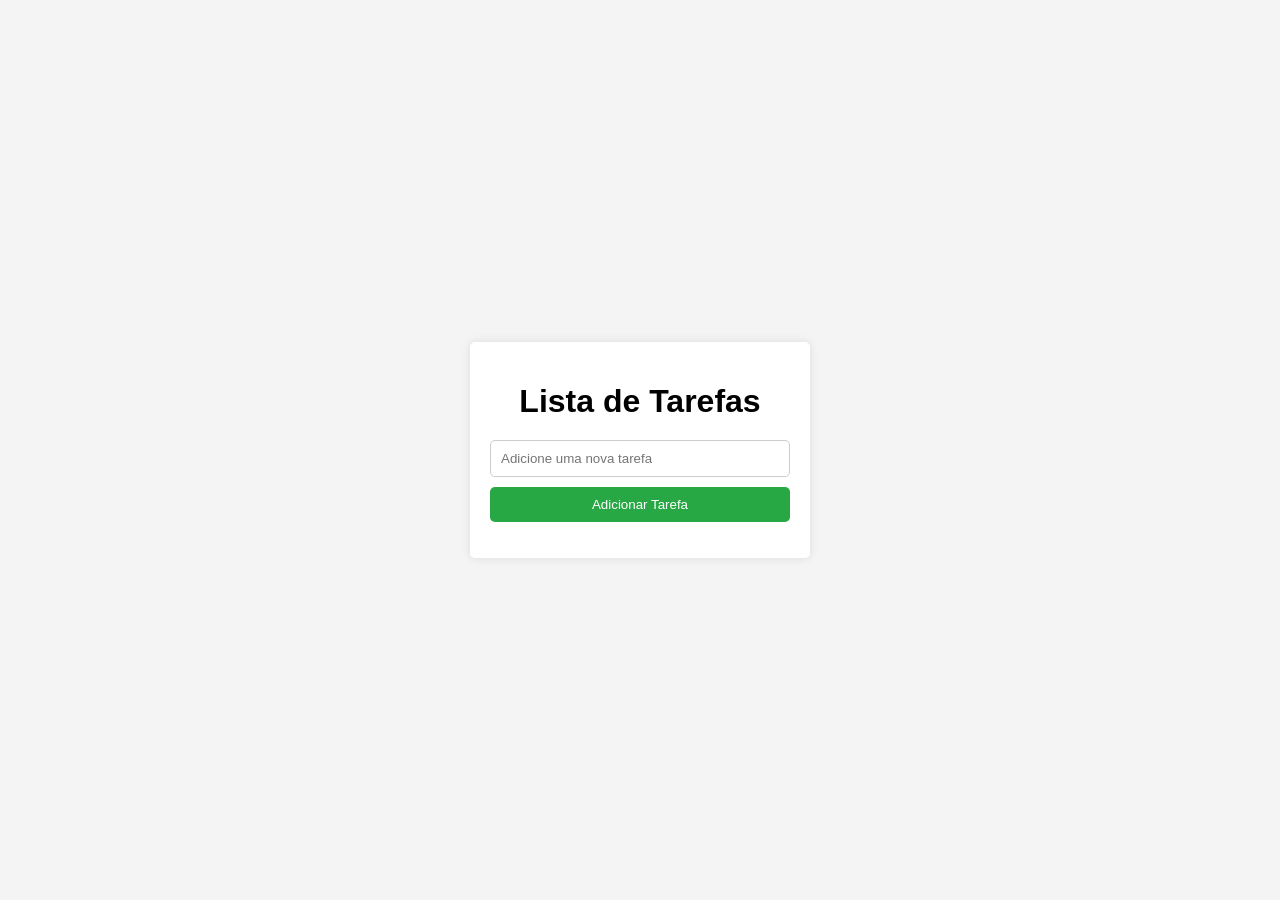
<file: portifolio.front/atividade_lista_tarefas/index.html>
<html lang="pt-BR">
<head>
    <meta charset="UTF-8">
    <meta name="viewport" content="width=device-width, initial-scale=1.0">
    <title>Lista de Tarefas</title>
    <link rel="stylesheet" href="styles.css">
    <script src="script.js" defer></script>
</head>
<body>
    <div class="container">
        <h1>Lista de Tarefas</h1>
        <input type="text" id="taskInput" placeholder="Adicione uma nova tarefa">
        <button id="addTaskBtn">Adicionar Tarefa</button>
        <ul id="taskList"></ul>
    </div>
</body>
</html>
</file>
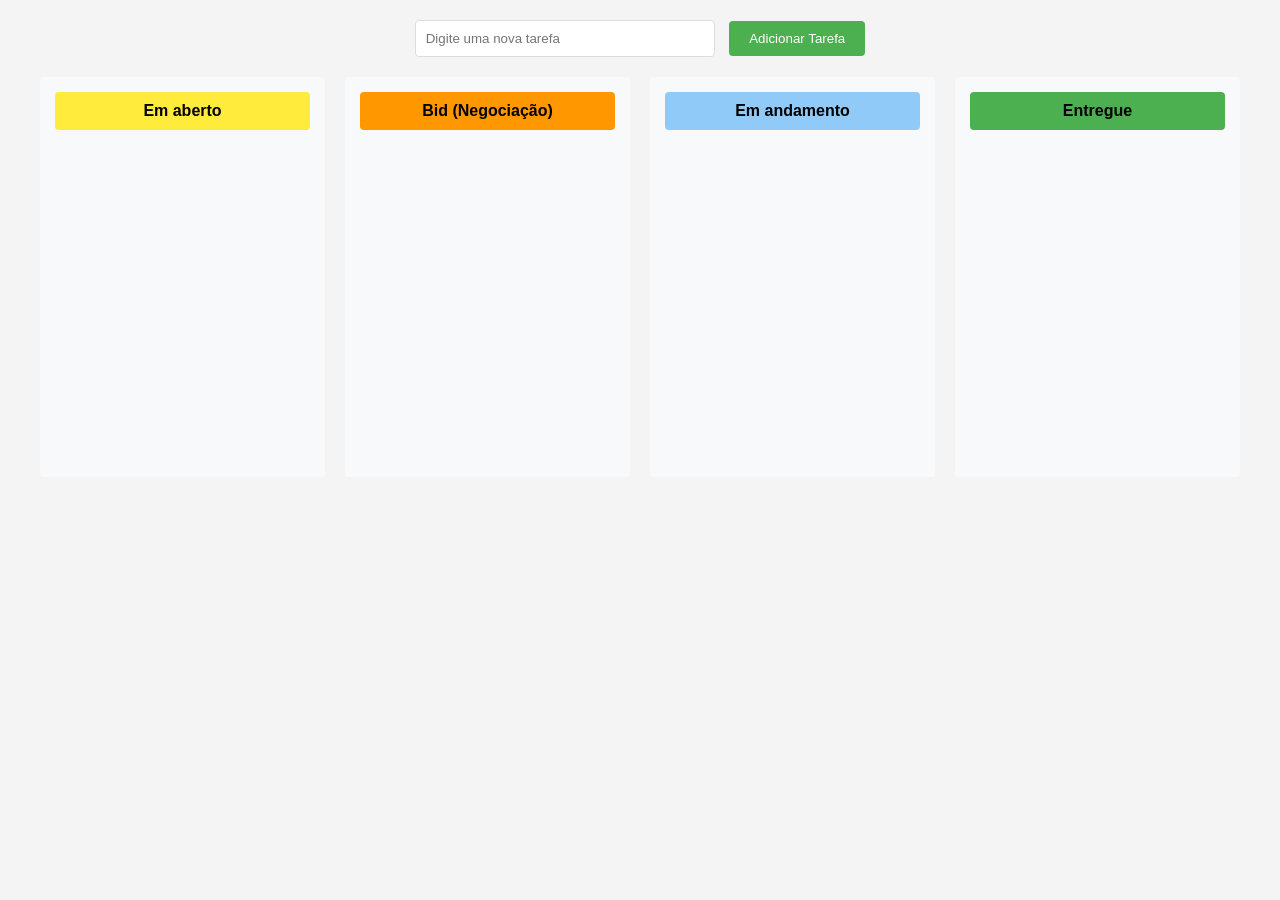
<file: portifolio.front/AtividadeKanban/index.html>
<!DOCTYPE html>
<html lang="pt-BR">
<head>
    <meta charset="UTF-8">
    <meta name="viewport" content="width=device-width, initial-scale=1.0">
    <title>Kanban Board</title>
    <link rel="stylesheet" href="style.css">
    <script src="script.js" defer></script>
    <script src="loop.js" defer></script>
</head>
<body>
    <div class="container">
        <div class="input-container">
            <input type="text" id="entradaTarefa" placeholder="Digite uma nova tarefa">
            <button id="botaoAdicionar">Adicionar Tarefa</button>
        </div>

        <div class="quadro-kanban">
            
            <div class="coluna aberto" data-status="aberto">
                <div class="cabecalho-coluna">
                    Em aberto
                </div>
                <div class="conteudo-coluna"></div> 
            </div>

            <div class="coluna negociacao" data-status="negociacao">
                <div class="cabecalho-coluna">
                    Bid (Negociação)
                </div>
                <div class="conteudo-coluna"></div>
            </div>

            <div class="coluna andamento" data-status="andamento">
                <div class="cabecalho-coluna">
                    Em andamento
                </div>
                <div class="conteudo-coluna"></div>
            </div>

            <div class="coluna entregue" data-status="entregue">
                <div class="cabecalho-coluna">
                    Entregue
                </div>
                <div class="conteudo-coluna"></div>
            </div>
        </div>
    </div>
    
</body>
</html>
</file>
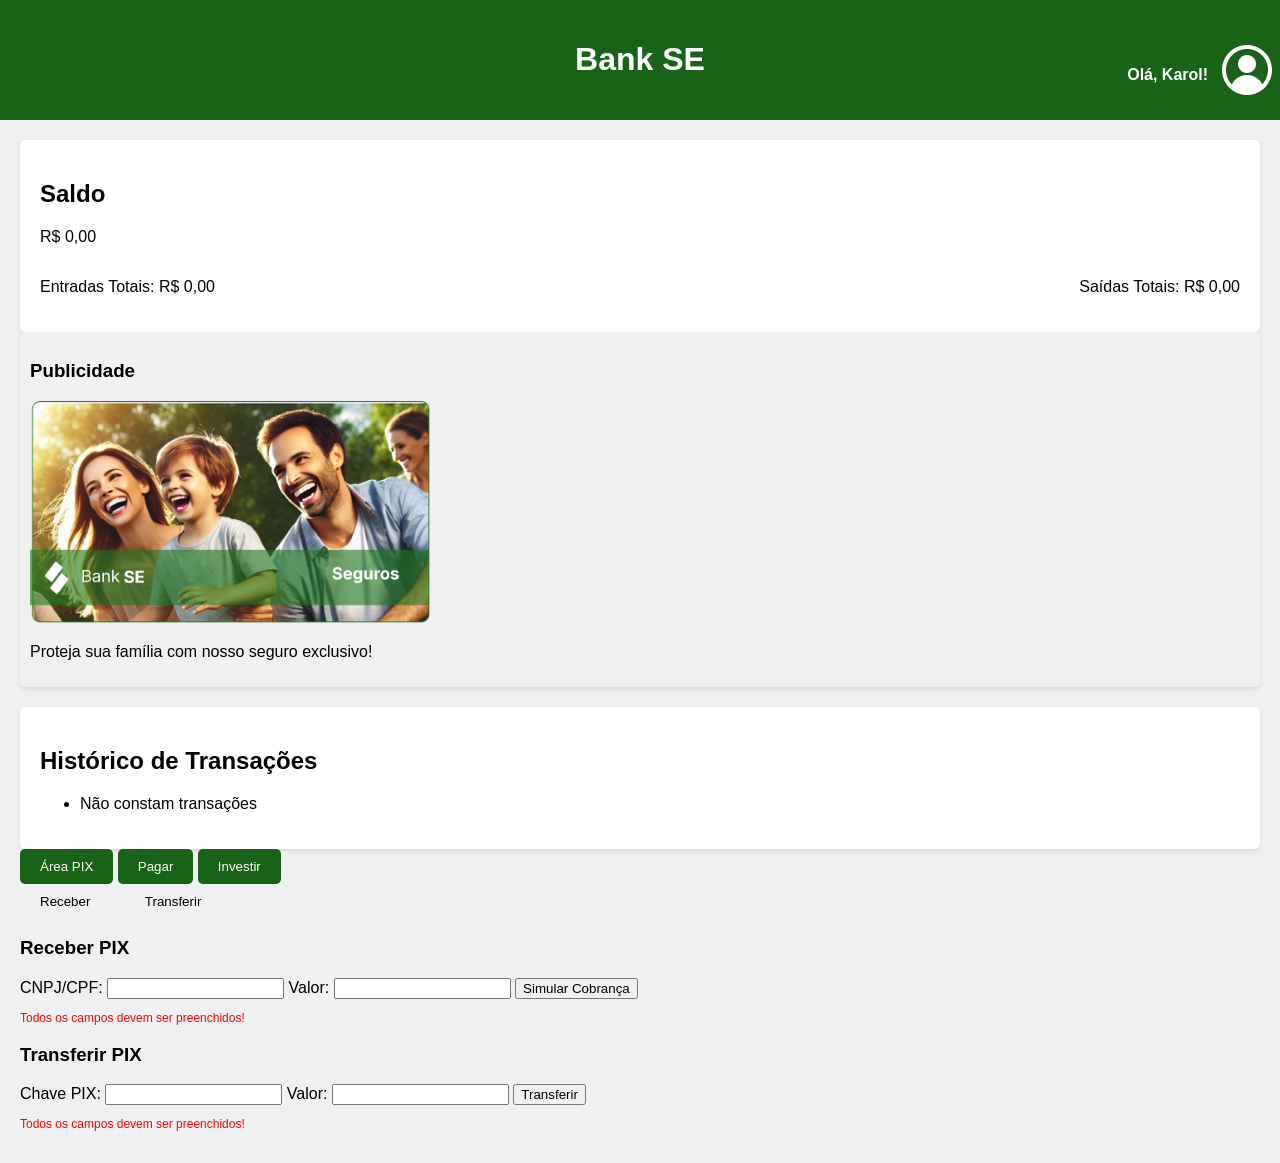
<file: portifolio.front/banco/index.html>
<!DOCTYPE html>
<html lang="en">
<head>
    <meta charset="UTF-8">
    <meta name="viewport" content="width=device-width, initial-scale=1.0">
    <title>Seu 1  Banco Digital</title>
    <link rel="stylesheet" href="style.css">
</head>
<body>
    <header>
        <h1>Bank SE</h1>
        <img src="icon_user_.png">
        <p>Olá, Karol!</p>
    </header>
    <main>
        <section class="saldo-section">
            <h2>Saldo</h2>
            <p id="saldo">R$ 0,00</p>
            <div class="totais">
                <p>Entradas Totais: <span id="entradas">R$ 0,00</span></p>
                <p>Saídas Totais: <span id="saidas">R$ 0,00</span></p>
            </div>
        </section>

        <section class="publicidade">
            <h3>Publicidade</h3>
            <img id="familia" src="img_seguros.png">
            <p>Proteja sua família com nosso seguro exclusivo!</p>
        </section>

        <section class="transacoes">
            <h2>Histórico de Transações</h2>
            <ul id="lista-transacoes">
                <li>Não constam transações</li>
            </ul>
        </section>

        <section class="botoes">
            <button id="pix">Área PIX</button>
            <button id="pagar">Pagar</button>
            <button id="investir">Investir</button>
        </section>

        <section id="pix-area" class="hidden">
            <div class="tabs">
                <button id="tab-receber">Receber</button>
                <button id="tab-transferir">Transferir</button>
            </div>

            <form id="receber-form" class="hidden">
                <h3>Receber PIX</h3>
                <label for="cpf-cnpj">CNPJ/CPF:</label>
                <input type="text" id="cpf-cnpj">
                <label for="valor-receber">Valor:</label>
                <input type="number" id="valor-receber">
                <button type="button" id="receber-btn">Simular Cobrança</button>
                <p id="receber-msg" class="error hidden">Todos os campos devem ser preenchidos!</p>
            </form>

            <form id="transferir-form" class="hidden">
                <h3>Transferir PIX</h3>
                <label for="chave-pix">Chave PIX:</label>
                <input type="text" id="chave-pix">
                <label for="valor-transferir">Valor:</label>
                <input type="number" id="valor-transferir">
                <button type="button" id="transferir-btn">Transferir</button>
                <p id="transferir-msg" class="error hidden">Todos os campos devem ser preenchidos!</p>
            </form>
        </section>
    </main>
    <script src="script.js"></script>
</body>
</html>
</file>
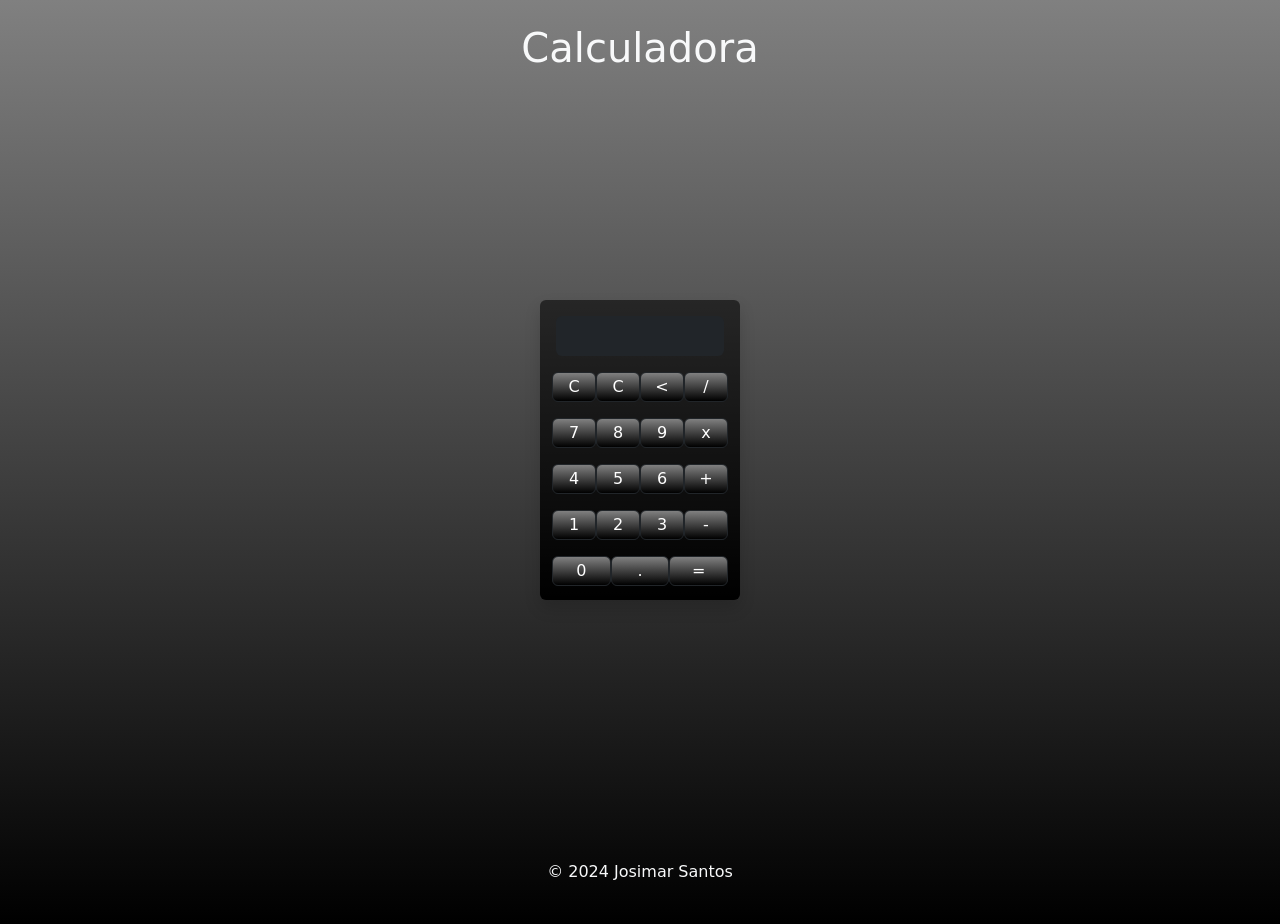
<file: portifolio.front/calculadora/index.html>
<!DOCTYPE html>
<html lang="en">
<head>
    <meta charset="UTF-8">
    <meta name="viewport" content="width=device-width, initial-scale=1.0">
    <title>Calculator</title>
    <link rel="stylesheet" href="style.css">
    <link href="https://cdn.jsdelivr.net/npm/bootstrap@5.3.3/dist/css/bootstrap.min.css" rel="stylesheet" integrity="sha384-QWTKZyjpPEjISv5WaRU9OFeRpok6YctnYmDr5pNlyT2bRjXh0JMhjY6hW+ALEwIH" crossorigin="anonymous">
</head>
<body>
    <header class="header text-center my-4">
        <h1 class="text-light">Calculadora</h1>
    </header>
    <main class="d-flex justify-content-center">
        <div class="calc bg-black bg-gradient p-3 rounded shadow">
            <div class="display bg-dark pb-3 mb-3 rounded text-light text-end" id="display"></div>
            <div class="btns">
                <div class="row g-2"> 
                    <button onclick="" class="btn col btn-dark d-flex justify-content-center align-items-center" aria-label="Clear">C</button>
                    <button onclick="" class="btn col btn-dark d-flex justify-content-center align-items-center" aria-label="Clear">C</button>
                    <button onclick="" class="btn col btn-dark d-flex justify-content-center align-items-center" aria-label="Backspace"><</button>
                    <button onclick="" class="btn col btn-dark d-flex justify-content-center align-items-center" aria-label="Divide">/</button>
                </div>
                <div class="row g-2 mt-2">
                    <button onclick="" class="btn col btn-dark d-flex justify-content-center align-items-center" aria-label="Seven">7</button>
                    <button onclick="" class="btn col btn-dark d-flex justify-content-center align-items-center" aria-label="Eight">8</button>
                    <button onclick="" class="btn col btn-dark d-flex justify-content-center align-items-center" aria-label="Nine">9</button>
                    <button onclick="" class="btn col btn-dark d-flex justify-content-center align-items-center" aria-label="Multiply">x</button>
                </div>
                <div class="row g-2 mt-2">
                    <button onclick="" class="btn col btn-dark d-flex justify-content-center align-items-center" aria-label="Four">4</button>
                    <button onclick="" class="btn col btn-dark d-flex justify-content-center align-items-center" aria-label="Five">5</button>
                    <button onclick="" class="btn col btn-dark d-flex justify-content-center align-items-center" aria-label="Six">6</button>
                    <button onclick="" class="btn col btn-dark d-flex justify-content-center align-items-center" aria-label="Add">+</button>
                </div>
                <div class="row g-2 mt-2">
                    <button onclick="" class="btn col btn-dark d-flex justify-content-center align-items-center" aria-label="One">1</button>
                    <button onclick="" class="btn col btn-dark d-flex justify-content-center align-items-center" aria-label="Two">2</button>
                    <button onclick="" class="btn col btn-dark d-flex justify-content-center align-items-center" aria-label="Three">3</button>
                    <button onclick="" class="btn col btn-dark d-flex justify-content-center align-items-center" aria-label="Subtract">-</button>
                </div>
                <div class="row g-2 mt-2">
                    <button onclick="" class="btn col btn-dark d-flex justify-content-center align-items-center" aria-label="Zero">0</button>
                    <button onclick="" class="btn col btn-dark d-flex justify-content-center align-items-center" aria-label="Decimal">.</button>
                    <button onclick="" class="btn col btn-dark d-flex justify-content-center align-items-center" aria-label="Equals">=</button>
                </div>
            </div>
        </div>
    </main>
    <footer class="footer text-light fixed-bottom mt-auto text-center">
        <p>&copy; 2024 Josimar Santos</p>
    </footer>
    <script src="script.js"></script>
    <script src="https://cdn.jsdelivr.net/npm/bootstrap@5.3.3/dist/js/bootstrap.bundle.min.js" integrity="sha384-YvpcrYf0tY3lHB60NNkmXc5s9fDVZLESaAA55NDzOxhy9GkcIdslK1eN7N6jIeHz" crossorigin="anonymous"></script>
</body>
</html>
</file>
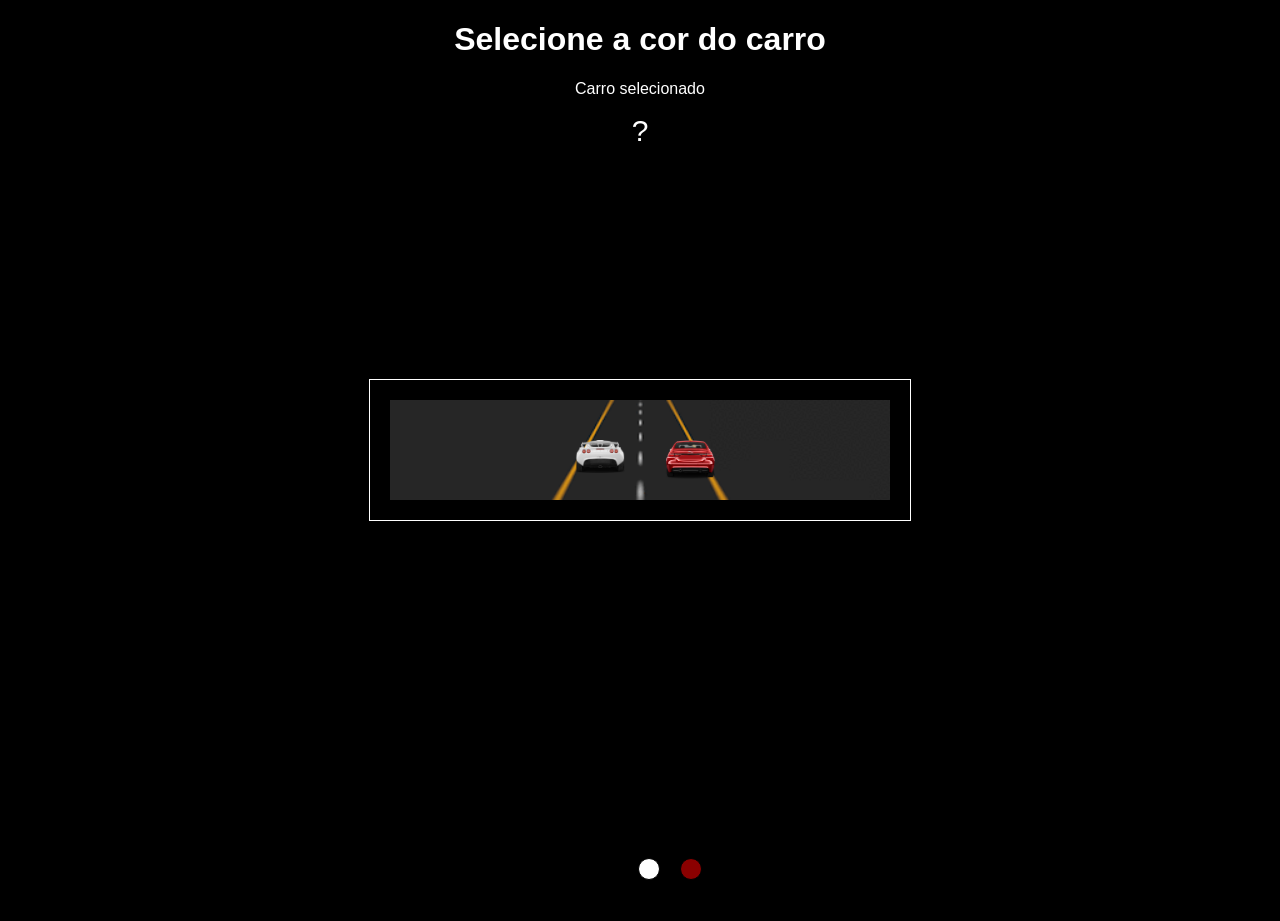
<file: portifolio.front/carros/index.html>
<!DOCTYPE html>
<html lang="en">
<head>
    <meta charset="UTF-8">
    <meta name="viewport" content="width=device-width, initial-scale=1.0">
    <link rel="stylesheet" href="style.css">
    <title>Carros</title>
</head>
<body>
    <header>
        <div class="text">
            <h1>Selecione a cor do carro</h1>
            <p>Carro selecionado <div id="result">?</div></p>
        </div>
    </header>
    <main>
        <div class="container">
            <div class="track"></div>
            <div id="white"></div>
            <div id="red"></div>
            <audio src="assets/audio/cars.mp3" autoplay></audio>
        </div>
    </main>
    <footer>
        <nav>
            <div class="btn_circle_1" id="branco"></div>
            <div class="btn_circle_2" id="vermelho"></div>
            <div class="btn" id="resetar">Resetar</div>
            <div class="btn" id="acelerar">Acelerar</div>
            <div class="btn" id="desacelerar">Desacelerar</div>
        </nav>
    </footer>
</body>
<script src="script.js"></script>
</html>
</file>
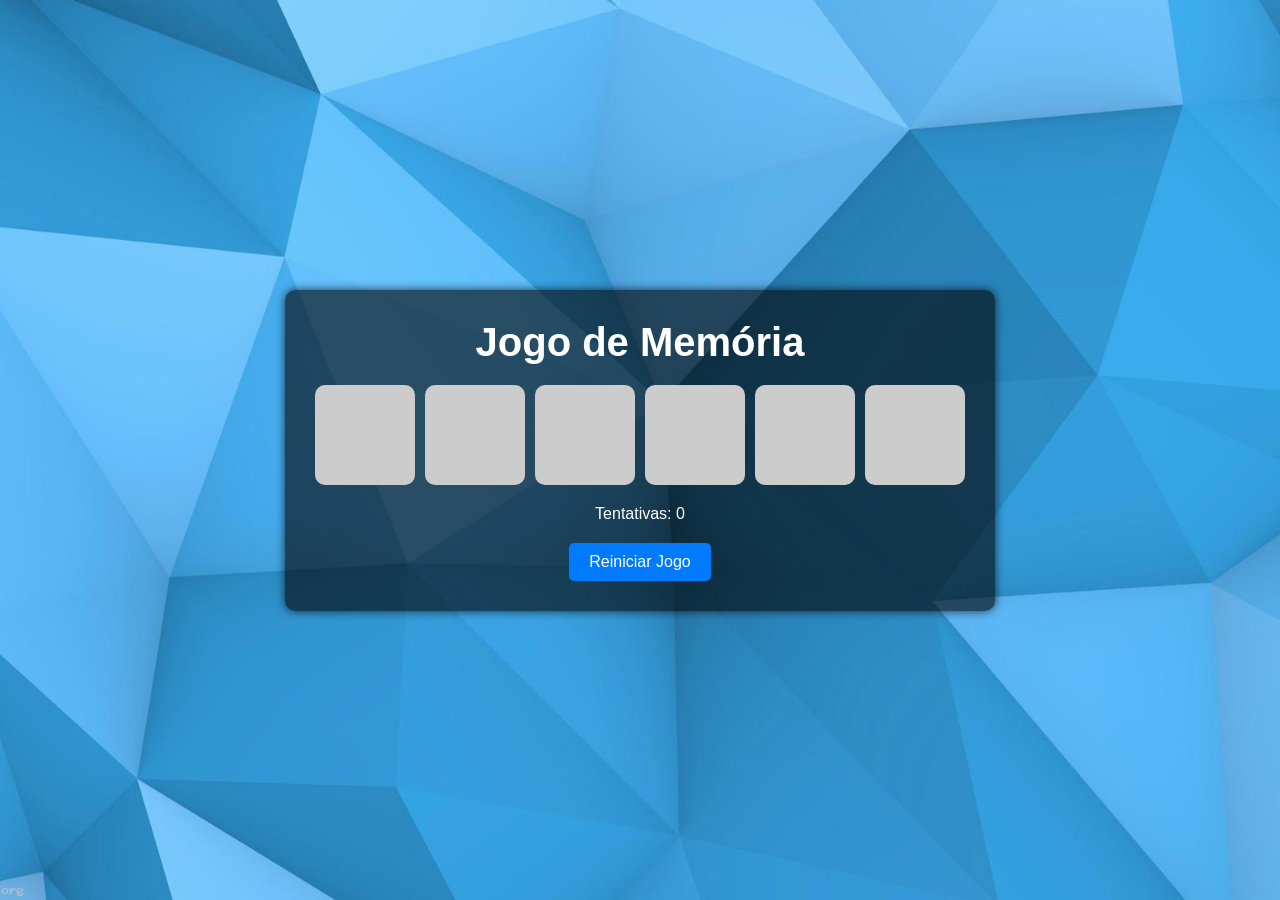
<file: portifolio.front/CARTAS/index.html>
<!DOCTYPE html>
<html lang="pt-br">
<head>
    <meta charset="UTF-8">
    <meta name="viewport" content="width=device-width, initial-scale=1.0">
    <title>Jogo de Memória</title>
    <link rel="stylesheet" href="style.css">
</head>
<body>
    <div id="game-container">
        <h1>Jogo de Memória</h1>
        <div id="cards-container">
        </div>
        <div id="game-info">
            <p>Tentativas: <span id="attempts-count">0</span></p>
            <p id="congratulations-message"></p>
            <button id="restart-btn">Reiniciar Jogo</button>
        </div>
    </div>
    <script src="script.js"></script>
</body>
</html>
</file>
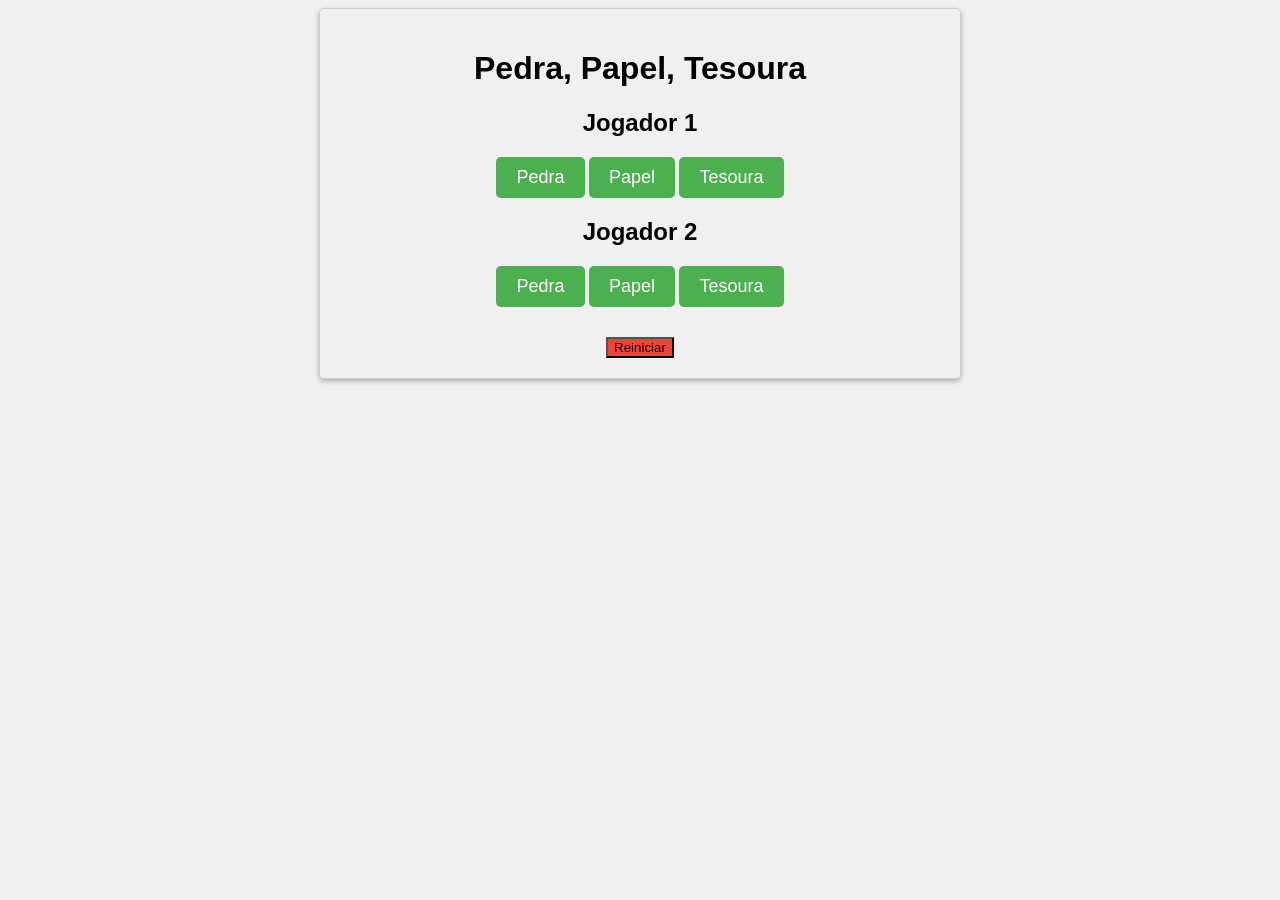
<file: portifolio.front/pedrapapeltesoura.fix/index.html>
<!DOCTYPE html>
<html>
<head>
    <title>Pedra, Papel, Tesoura</title>
    <link rel="stylesheet" href="style.css">
</head>
<body>
    <div class="container">
        <h1>Pedra, Papel, Tesoura</h1>
        <div class="player">
            <h2>Jogador 1</h2>
            <button class="choice" id="rock1">Pedra</button>
            <button class="choice" id="paper1">Papel</button>
            <button class="choice" id="scissors1">Tesoura</button>
        </div>
        <div class="player">
            <h2>Jogador 2</h2>
            <button class="choice" id="rock2">Pedra</button>
            <button class="choice" id="paper2">Papel</button>
            <button class="choice" id="scissors2">Tesoura</button>
        </div>
        <div class="result"></div>
        <button class="restart">Reiniciar</button>
    </div>
    <script src="script.js"></script>
</body>
</html>
</file>
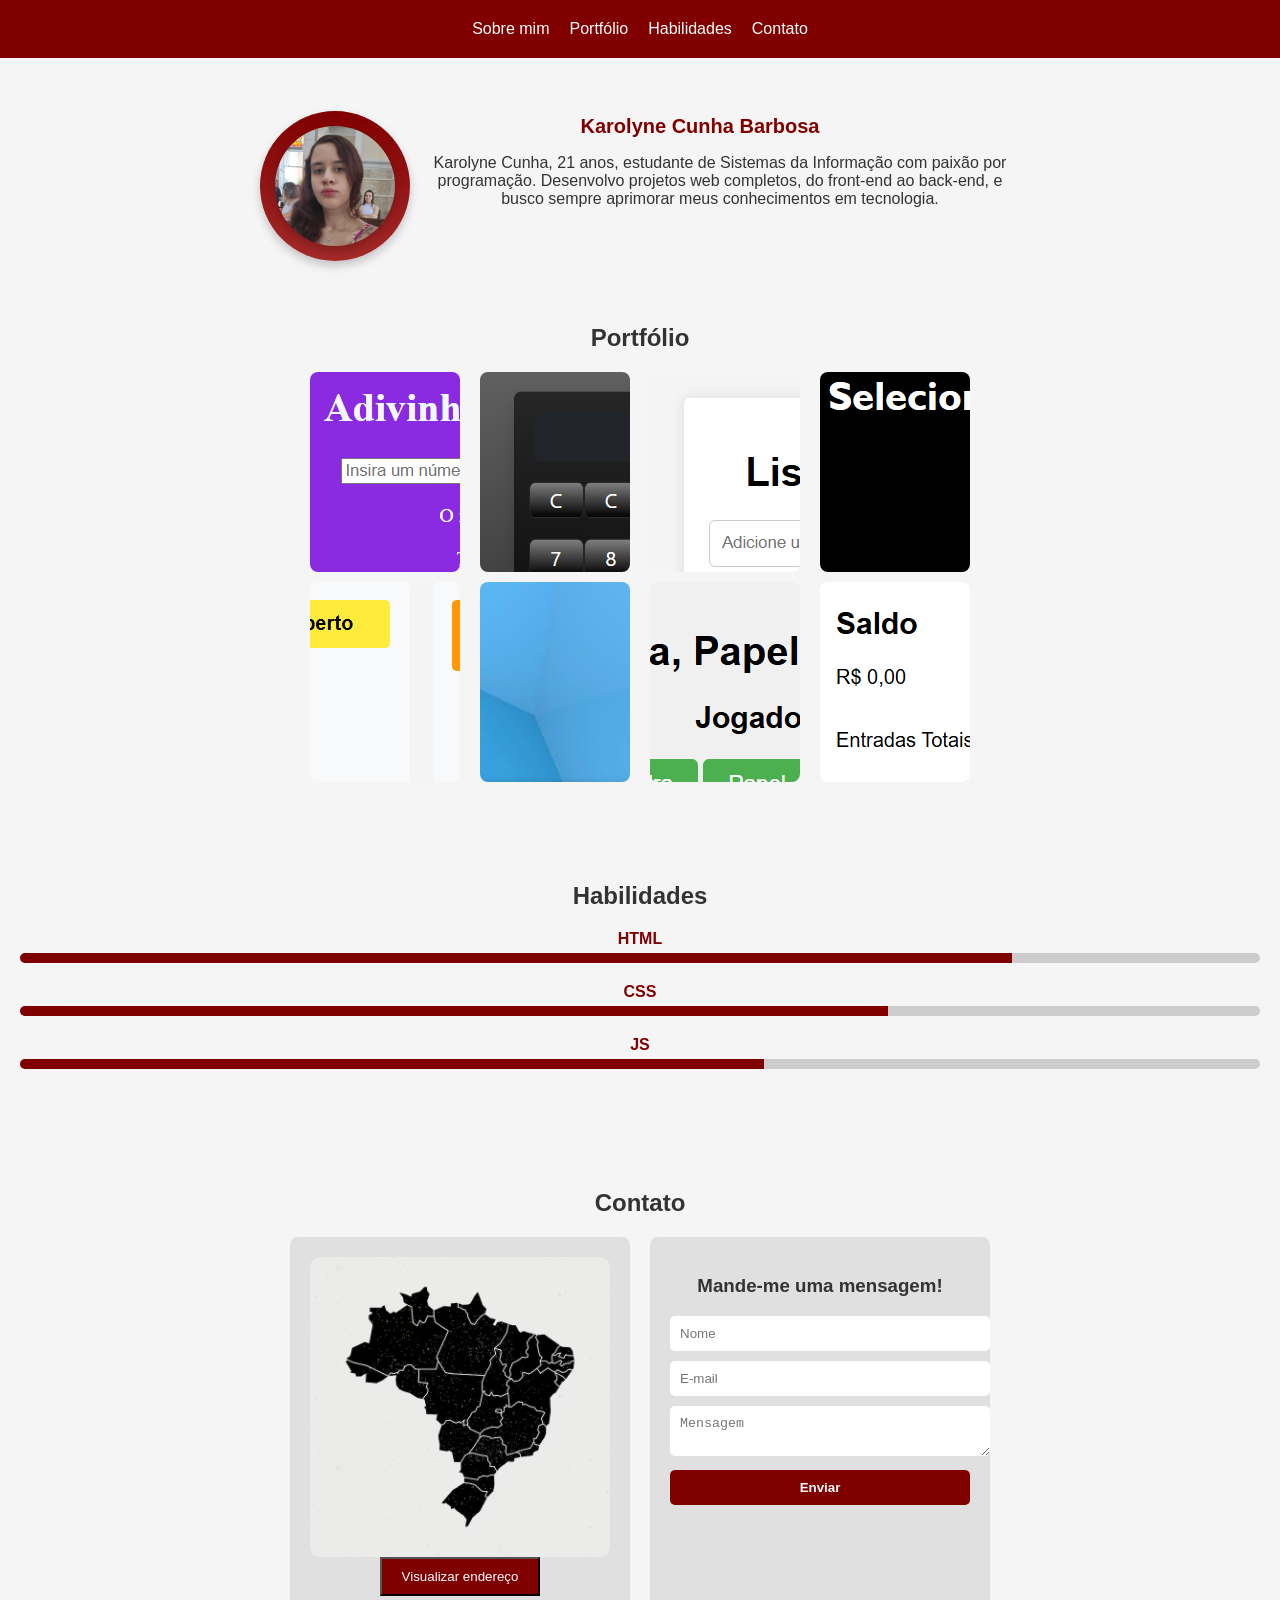
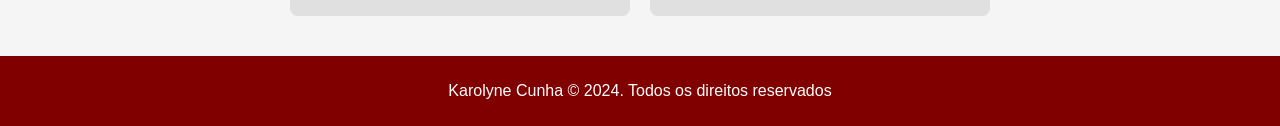
<file: portifolio.front/landing.html>
<!DOCTYPE html>
<html lang="pt-BR">
<head>
    <meta charset="UTF-8">
    <meta name="viewport" content="width=device-width, initial-scale=1.0">
    <title>Karolyne Cunha</title>
    <link rel="stylesheet" href="landingstyle.css">
</head>
<body>
    <header>
        <nav>
            <ul>
                <li><a href="#sobre-mim">Sobre mim</a></li>
                <li><a href="#portfolio">Portfólio</a></li>
                <li><a href="#habilidades">Habilidades</a></li>
                <li><a href="#contato">Contato</a></li>
            </ul>
        </nav>
    </header>

    <section id="sobre-mim">
        <div class="sobre-mim-container">
            <div class="circulos">
                <div class="circulo grande"></div>
                <div class="circulo pequeno"></div>
            </div>
            <div class="texto">
                <h2>Karolyne Cunha Barbosa</h2>
                <p>
                    Karolyne Cunha, 21 anos, estudante de Sistemas da Informação com paixão por programação. 
                    Desenvolvo projetos web completos, do front-end ao back-end, e busco sempre aprimorar meus conhecimentos em tecnologia.
                </p>
            </div>
        </div>
    </section>

    <section id="portfolio">
        <h2>Portfólio</h2>
        <div class="portfolio-container">
        <a href="projeto.numerooculto/projeto/jogo.html"><div id="card1" class="card"></div></a>
        <a href="calculadora/index.html"><div id="card2" class="card"></div></a>
        <a href="atividade_lista_tarefas/index.html"><div id="card3" class="card"></div></a>
        <a href="carros/index.html"><div id="card4" class="card"></div></a>
        </div>

        <div class="portfolio-container2">
        <a href="Atividade Kanban/index.html"><div id="card5" class="card"></div></a>
        <a href="CARTAS/index.html"><div id="card6" class="card"></div></a>
        <a href="pedrapapeltesoura.fix/index.html"><div id="card7" class="card"></div></a>
        <a href="banco/index.html"><div id="card8" class="card"></div></a>
        </div>
    </section>

    <section id="habilidades">
        <h2>Habilidades</h2>
        <div class="habilidades-container">
            <div class="habilidade">
                <span>HTML</span>
                <div class="barra"><div class="progresso html"></div></div>
            </div>
            <div class="habilidade">
                <span>CSS</span>
                <div class="barra"><div class="progresso css"></div></div>
            </div>
            <div class="habilidade">
                <span>JS</span>
                <div class="barra"><div class="progresso js"></div></div>
            </div>
        </div>
    </section>

    <section id="contato">
        <h2>Contato</h2>
        <div class="contato-container">
            <div class="mapa">
                <div class="icone-mapa"></div>
<button id="btnVisualizar">Visualizar endereço</button>
            </div>
            <div class="formulario">
                <h3>Mande-me uma mensagem!</h3>
                <form>
                    <input type="text" placeholder="Nome" required>
                    <input type="email" placeholder="E-mail" required>
                    <textarea placeholder="Mensagem" required></textarea>
                    <button type="submit">Enviar</button>
                </form>
            </div>
        </div>
    </section>

    <footer>
        <p>Karolyne Cunha © 2024. Todos os direitos reservados</p>
    </footer>

    <script src="landing.js"></script>
</body>
</html>
</file>
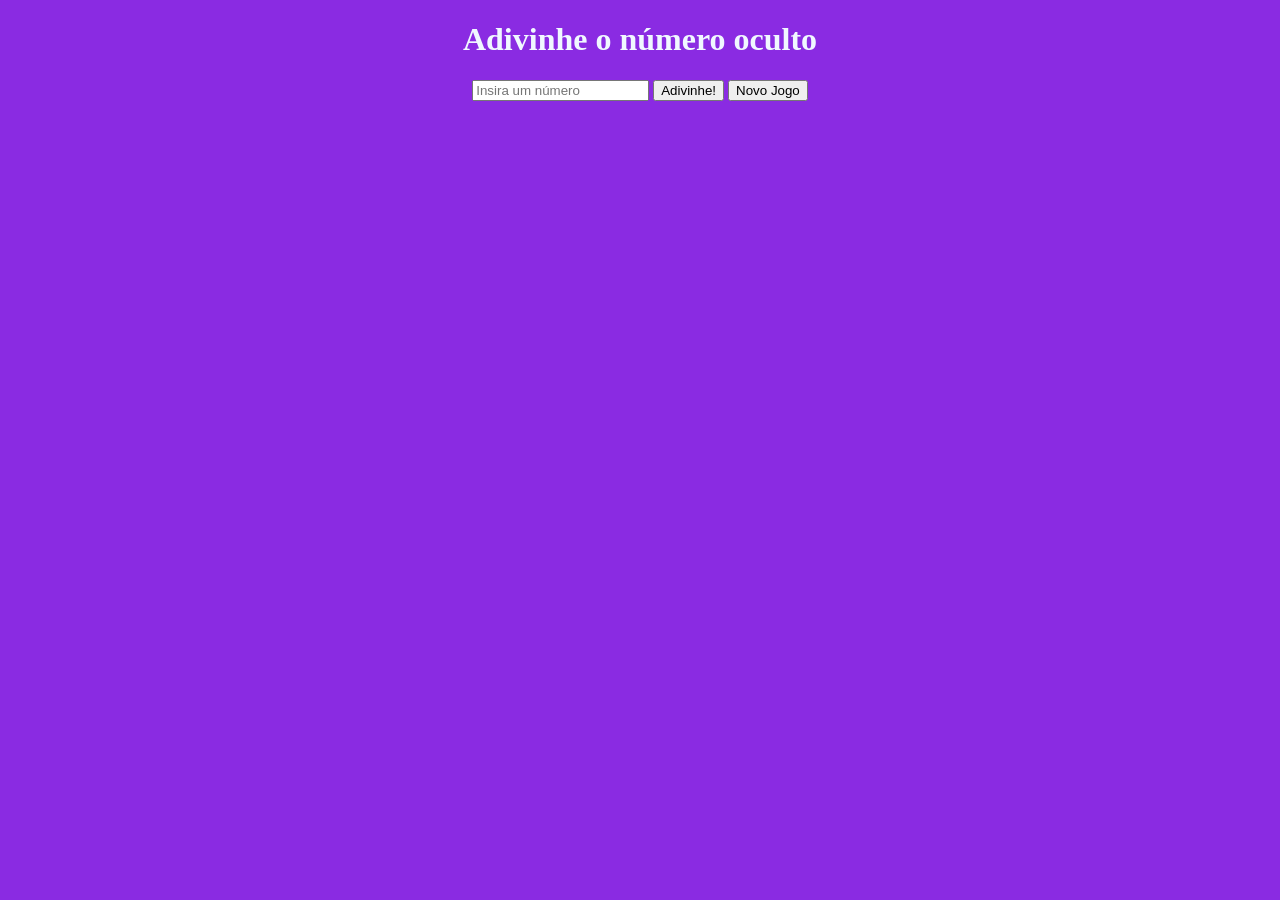
<file: portifolio.front/projeto.numerooculto/projeto/jogo.html>
<!DOCTYPE html>
<html lang="en">
<head>
    <meta charset="UTF-8">
    <meta name="viewport" content="width=device-width, initial-scale=1.0">
    <title>Número Oculto</title>
    <link rel="stylesheet" href="jogo.css">
</head>
<!DOCTYPE html>
<html>
<head>
    <title>Adivinhe o Número</title>
</head>
<body>
    <h1>Adivinhe o número oculto</h1>
    <input type="number" id="adivinhar" placeholder="Insira um número">
    <button onclick="checaroculto()">Adivinhe!</button>
    <button onclick="novoJogo()">Novo Jogo</button>

    <p id="resultado"></p>
    <p id="tentativas"></p>

    <script src="jogo.js"></script>
</body>
</html>
</file>
<file: portifolio.front/atividade_lista_tarefas/styles.css>
body {
    font-family: Arial, sans-serif;
    background-color: #f4f4f4;
    display: flex;
    justify-content: center;
    align-items: center;
    height: 100vh;
    margin: 0;
}

.container {
    background: #fff;
    padding: 20px;
    border-radius: 5px;
    box-shadow: 0 0 10px rgba(0,0,0,0.1);
    width: 300px;
    text-align: center;
}

h1 {
    margin-bottom: 20px;
}

input {
    padding: 10px;
    width: calc(100%);
    margin-bottom: 10px;
    border: 1px solid #ccc;
    border-radius: 5px;
}

button {
    padding: 10px 15px;
    background: #28a745;
    color: #fff;
    border: none;
    border-radius: 5px;
    cursor: pointer;
    width: 100%;
}

button:hover {
    background: #218838;
}

ul {
    list-style: none;
    padding: 0;
}

li {
    background: #f4f4f4;
    padding: 10px;
    margin-bottom: 10px;
    border-radius: 5px;
    display: flex;
    justify-content: space-between;
    align-items: center;
}

li button {
    background: #dc3545;
    border: none;
    color: #fff;
    padding: 5px 10px;
    border-radius: 5px;
    cursor: pointer;
    width: 30px;
    border-radius: 5px;
}

li button:hover {
    background: #c82333;
}
</file>
<file: portifolio.front/AtividadeKanban/style.css>
* {
    margin: 0;
    padding: 0;
    box-sizing: border-box;
}

body {
    font-family: Arial, sans-serif;
    background-color: #f4f4f4;
    padding: 20px;
}

.container {
    max-width: 1200px;
    margin: 0 auto;
}

.input-container {
    margin-bottom: 20px;
    text-align: center;
}

#entradaTarefa {
    padding: 10px;
    width: 300px;
    margin-right: 10px;
    border: 1px solid #ddd;
    border-radius: 4px;
}

#botaoAdicionar {
    padding: 10px 20px;
    background-color: #4CAF50;
    color: white;
    border: none;
    border-radius: 4px;
    cursor: pointer;
}

#botaoAdicionar:hover {
    background-color: #45a049;
}

.quadro-kanban {
    display: grid;
    grid-template-columns: repeat(4, 1fr);
    gap: 20px;
}

.coluna {
    background-color: #f8f9fa;
    border-radius: 4px;
    padding: 15px;
    min-height: 400px;
}

.conteudo-coluna {
    min-height: 100px;
}

.cabecalho-coluna {
    padding: 10px;
    margin-bottom: 15px;
    border-radius: 4px;
    color: #000;
    font-weight: bold;
    text-align: center;
}

.aberto .cabecalho-coluna {
    background-color: #ffeb3b;
}

.negociacao .cabecalho-coluna {
    background-color: #ff9800;
}

.andamento .cabecalho-coluna {
    background-color: #90caf9;
}

.entregue .cabecalho-coluna {
    background-color: #4caf50;
}

.cartao-tarefa {
    background: white;
    padding: 10px;
    margin-bottom: 10px;
    border-radius: 4px;
    cursor: move;
    box-shadow: 0 2px 4px rgba(0,0,0,0.1);
}

.cartao-tarefa.aberto {
    border-left: 4px solid #ffeb3b;
}

.cartao-tarefa.negociacao {
    border-left: 4px solid #ff9800;
}

.cartao-tarefa.andamento {
    border-left: 4px solid #90caf9;
}

.cartao-tarefa.entregue {
    border-left: 4px solid #4caf50;
}

.coluna.arrastando-sobre {
    background-color: #e9ecef;
}

.cartao-tarefa:hover {
    box-shadow: 0 4px 8px rgba(0,0,0,0.1);
}
</file>
<file: portifolio.front/banco/style.css>
body {
    font-family: Arial, sans-serif;
    background-color: #f0f0f0;
    margin: 0;
    padding: 0;
}

header {
    background-color: #186317;
    color: white;
    padding: 20px;
    text-align: center;
    font-family:Verdana, Geneva, Tahoma, sans-serif;
}

header img {
    padding-left: 45.5%;
    top: 5%;
    position: absolute;
}

header p {
    position: absolute;
    padding-left: 86.5%;
    top: 5.5%;
    font-weight:700;
}

main {
    padding: 20px;
}

.saldo-section {
    background-color: #fff;
    padding: 20px;
    border-radius: 5px;
    box-shadow: 0 2px 5px rgba(0, 0, 0, 0.1);
}

#familia {
    width: 400px;
    border-radius: 5px;
    transition: 0.3s ease-in-out;
}

#familia:hover{
    transform: translateY(-10px);
    box-shadow: 0 5px 10px rgba(0, 0, 0, 0.2);
}

.totais {
    display: flex;
    justify-content: space-between;
}

.publicidade {
    background-color: #f0f0f0;
    padding: 10px;
    border-radius: 5px;
    box-shadow: 0 2px 5px rgba(0, 0, 0, 0.1);
    margin-bottom: 20px;
}

.transacoes {
    background-color: #fff;
    padding: 20px;
    border-radius: 5px;
    box-shadow: 0 2px 5px rgba(0, 0, 0, 0.1);
}

.botoes button {
    background-color: #186317;
    color: white;
    border: none;
    padding: 10px 20px;
    border-radius: 5px;
    cursor: pointer;
}

.pix-area {
    background-color: #fff;
    padding: 20px;
    border-radius: 5px;
    box-shadow: 0 2px 5px rgba(0, 0, 0, 0.1);
}

.tabs button {
    background-color: #f0f0f0;
    border: none;
    padding: 10px 20px;
    border-radius: 5px;
    cursor: pointer;
    margin-right: 10px;
}

.tabs button.active {
    background-color: #007bff;
    color: white;
}

.error {
    color: red;
    font-size: 12px;
}
</file>
<file: portifolio.front/calculadora/style.css>
*{
    margin: 0;
    padding: 0;
}

@font-face {
    font-family: 'DS-DIGI';
    src: url('ds_digital/DS-DIGI.TTF') format('truetype'),
         url('ds_digital/DS-DIGIB.TTF') format('truetype'),
         url('ds_digital/DS-DIGII.TTF') format('truetype'),
         url('ds_digital/DS-DIGIT.TTF') format('truetype');
}

body{
    background-image: linear-gradient(gray, black);
    background-repeat: no-repeat;
    height: 100vh;
    font-family: 'Courier New', Courier, monospace;
}

.calc{
    position: absolute;
    top: 50%;
    left: 50%;
    transform: translate(-50%, -50%);
    height: 300px;
    width: 200px;
    background-color: black;
    border-radius: 5px;    
    padding: 20px;
}

.display{
    background-color: white;
    height: 40px;
    width: auto;
    word-wrap: normal;
    overflow: hidden;
    border-radius: 5px;
    font-family: 'DS-DIGI', sans-serif;
    font-size: 30px;
}

.btn{
    font: 1em sans-serif;
    color: #fff;
    background-image: linear-gradient(gray, black);
    border-radius: 5px;
    padding: 5px;
    width: 30px;
    height: 30px;
}
</file>
<file: portifolio.front/carros/style.css>
body, html {
    height: 100%;
    margin: 0;
    padding: 0;
    background-color: black;
    font-family: 'Gill Sans', 'Gill Sans MT', Calibri, 'Trebuchet MS', sans-serif;
    color: white;
}

.container {
    position: absolute;
    top: 50%;
    left: 50%;
    transform: translate(-50%, -50%);
    text-align: center;
    border: 1px solid white;
    padding: 20px;
    width: 500px;
    height: 100px;
    box-shadow: 5px 5px 5px black;
}

.track{
    background-image: url(assets/img/track.gif);
    width: 500px;
    height: 100px;
    background-repeat: no-repeat;
    background-size: cover;
    position: absolute;
    z-index: 1;
}

#white, #red{
    background-repeat: no-repeat;
    background-size: contain;
    position: absolute;
}

#white{  
    width: 50px;
    height: 50px;
    left: 205px;
    top: 60px;
    background-image: url(assets/img/white_lotus.png);
    z-index: 2;
}

#red{
    width: 50px;
    height: 50px;
    right: 205px;
    top: 60px;
    background-image: url(assets/img/red_jaguar.png);
    z-index: 3;
}

.text{
    text-align: center;
}

#result{
    font-size: 30px;
}

audio{
    position: absolute;
    top: 200px;
    left: 120px;
    z-index: 4;
    visibility: collapse;
}

nav{
    display: flex;
    flex-direction: row;
    justify-content:  center;
}
 
.btn_circle_1, 
.btn_circle_2,
.btn{
    border: 1px solid black;
    border-radius: 50px;
    margin-left: 20px;
    cursor: pointer;
}

.btn{
    height: 20px;
    width: 120px;
    text-align: center;
    display: none;
}

.btn_circle_1{
    background-color: white;
    height: 20px;
    width: 20px;
    display: block;
}

.btn_circle_2{
    background-color: DarkRed;
    height: 20px;
    width: 20px;
    display: block;
}

footer{
    position: fixed;
    bottom: 0;
    width: 100%;
    padding: 20px;
}
</file>
<file: portifolio.front/CARTAS/style.css>
* {
    margin: 0;
    padding: 0;
    box-sizing: border-box;
}

body {
    font-family: Arial, sans-serif;
    display: flex;
    justify-content: center;
    align-items: center;
    min-height: 100vh;
    background: url('azul.jpg') no-repeat center center fixed;
    background-size: cover;
    color: #fff;
}

#game-container {
    text-align: center;
    background-color: rgba(0, 0, 0, 0.6);
    padding: 30px;
    border-radius: 10px;
    box-shadow: 0 0 10px rgba(0, 0, 0, 0.7);
}

h1 {
    font-size: 2.5rem;
    margin-bottom: 20px;
}

#cards-container {
    display: flex;
    flex-wrap: wrap;
    justify-content: center;
    gap: 10px;
}

.card {
    width: 100px;
    height: 100px;
    background-color: #ccc;
    display: flex;
    justify-content: center;
    align-items: center;
    border-radius: 10px;
    cursor: pointer;
    position: relative;
}

.card img {
    max-width: 80%;
    max-height: 80%;
    visibility: hidden;
}

.card.flipped img {
    visibility: visible;
}

#game-info {
    margin-top: 20px;
}

button {
    padding: 10px 20px;
    margin-top: 20px;
    font-size: 1rem;
    cursor: pointer;
    border: none;
    border-radius: 5px;
    background-color: #007BFF;
    color: #fff;
}

button:hover {
    background-color: #0056b3;
}
</file>
<file: portifolio.front/pedrapapeltesoura.fix/style.css>
body {
    font-family: 'Arial', sans-serif;
    text-align: center;
    background-color: #f0f0f0;
}

.container {
    max-width: 600px;
    margin: 0 auto;
    padding: 20px;
    border: 1px solid #ccc;
    border-radius: 5px;
    box-shadow: 0 2px 5px rgba(0, 0, 0, 0.3);
}

.player {
    margin-bottom: 20px;
}

.choice {
    padding: 10px 20px;
    font-size: 18px;
    background-color: #4CAF50; /* Verde */
    color: white;
    border: none;
    border-radius: 5px;
    cursor: pointer;
    transition: background-color 0.3s ease;
}

.choice:hover {
    background-color: #3e8e41;
}

.result {
    font-size: 24px;
    font-weight: bold;
    margin-top: 20px;
}

.restart {
    background-color: #f44336; /* Vermelho */
    margin-top: 10px;
}
</file>
<file: portifolio.front/landingstyle.css>
body {
    font-family: Arial, sans-serif;
    margin: 0;
    padding: 0;
    background-color: #f5f5f5;
    color: #333;
}

header {
    background-color: #800000;
    color: #fff;
    padding: 20px 0;
    text-align: center;
    position: sticky;
    top: 0;
}

header h1 span {
    font-weight: bold;
}

nav ul {
    list-style: none;
    padding: 0;
    margin: 0;
    display: flex;
    justify-content: center;
    gap: 20px;
}

nav a {
    text-decoration: none;
    color: #fff;
    font-size: 16px;
}

#sobre-mim, #portfolio, #habilidades, #contato {
    padding: 40px 20px;
    text-align: center;
}

.sobre-mim-container {
    display: flex;
    justify-content: center;
    align-items: center;
    gap: 20px;
}

.circulos {
    position: relative;
    width: 100px;
    height: 100px;
}

.circulo {
    border-radius: 50%;
    position: absolute;
}

.circulo.grande {
    width: 150px;
    height: 150px;
    background-color: #800000;
}

.circulo.pequeno {
    width: 120px;
    height: 120px;
    background-image: url(karol.header.jpg);
    background-size: 120px;
    top: 15px;
    left: 15px;
}

.texto h2 {
    font-size: 20px;
    color: #800000;
}

.texto p {
    max-width: 600px;
    padding-left: 40px;
}

.portfolio-container {
    display: flex;
    justify-content: center;
    gap: 20px;
}

#card1 {
    background-image: url(numeroculto.png);
}

#card2 {
    background-image: url(calculadora/calc.png);
}

#card3 {
    background-image: url(atividade_lista_tarefas/lista.png);
}

#card4 {
    background-image: url(carros/carro\ img.png);
}

#card5 {
    background-image: url(AtividadeKanban/kanbs.png);
}

#card6 {
    background-image: url(CARTAS/cartasmem.png);
}

#card7 {
    background-image: url(pedrapapeltesoura.fix/pedrap.png);
}

#card8 {
    background-image: url(banco/banc.png);
}

.portfolio-container2 {
    display: flex;
    justify-content: center;
    gap: 20px;
    padding-top: 10px;
}

.card {
    width: 150px;
    height: 200px;
    background-color: #e0e0e0;
    border-radius: 8px;
}

.habilidades-container .habilidade {
    margin-bottom: 20px;
}

.habilidade span {
    display: block;
    margin-bottom: 5px;
    color: #800000;
    font-weight: bold;
}

.barra {
    width: 100%;
    height: 10px;
    background-color: #ccc;
    border-radius: 5px;
    overflow: hidden;
}

.progresso {
    height: 100%;
    background-color: #800000;
    width: 0%;
}

.progresso.html {
    width: 80%;
}

.progresso.css {
    width: 70%;
}

.progresso.js {
    width: 60%;
}

.contato-container {
    display: flex;
    justify-content: center;
    gap: 20px;
    flex-wrap: wrap;
}

.mapa, .formulario {
    width: 300px;
    padding: 20px;
    background-color: #e0e0e0;
    border-radius: 8px;
}

form input, form textarea, form button {
    width: 100%;
    margin-bottom: 10px;
    padding: 10px;
    border: none;
    border-radius: 5px;
}

.icone-mapa {
    background-image: url(brasil.avif);
    background-size: cover;
    width: 300px;
    height: 300px;
    border-radius:  10px;
    cursor: pointer;
  }
  
  #btnVisualizar {
    padding: 10px 20px;
    background-color: #800000;
    color: white;
    cursor: pointer;
  }

form button {
    background-color: #800000;
    color: #fff;
    font-weight: bold;
}

footer {
    background-color: #800000;
    color: #fff;
    padding: 10px;
    text-align: center;
}

@media (max-width: 768px) {
    header h1 {
      font-size: 20px;
    }
  
    nav ul {
      flex-direction: column;
    }
}
  
.circulo {
    box-shadow: 0px 5px 10px rgba(0, 0, 0, 0.2);
  }
  
  .circulo.grande {
    background: linear-gradient(to bottom, #800000, #a52a2a);
  }
  
  /* Progresso das Habilidades */
  .progresso {
    animation: progress-bar-fill 2s ease-in-out;
  }
  
  @keyframes progress-bar-fill {
    from {
      width: 0%;
    }
    to {
      width: 100%;
    }
  }
  
  form button {
    cursor: pointer;
  }
  
.card {
    cursor: pointer;
    transition: transform 0.3s ease-in-out;
  }
  
.card:hover {
    transform: scale(1.05);
  }
</file>
<file: portifolio.front/projeto.numerooculto/projeto/jogo.css>
body{
    background-color: blueviolet;
    text-align: center;
    color: aliceblue;
}
</file>
